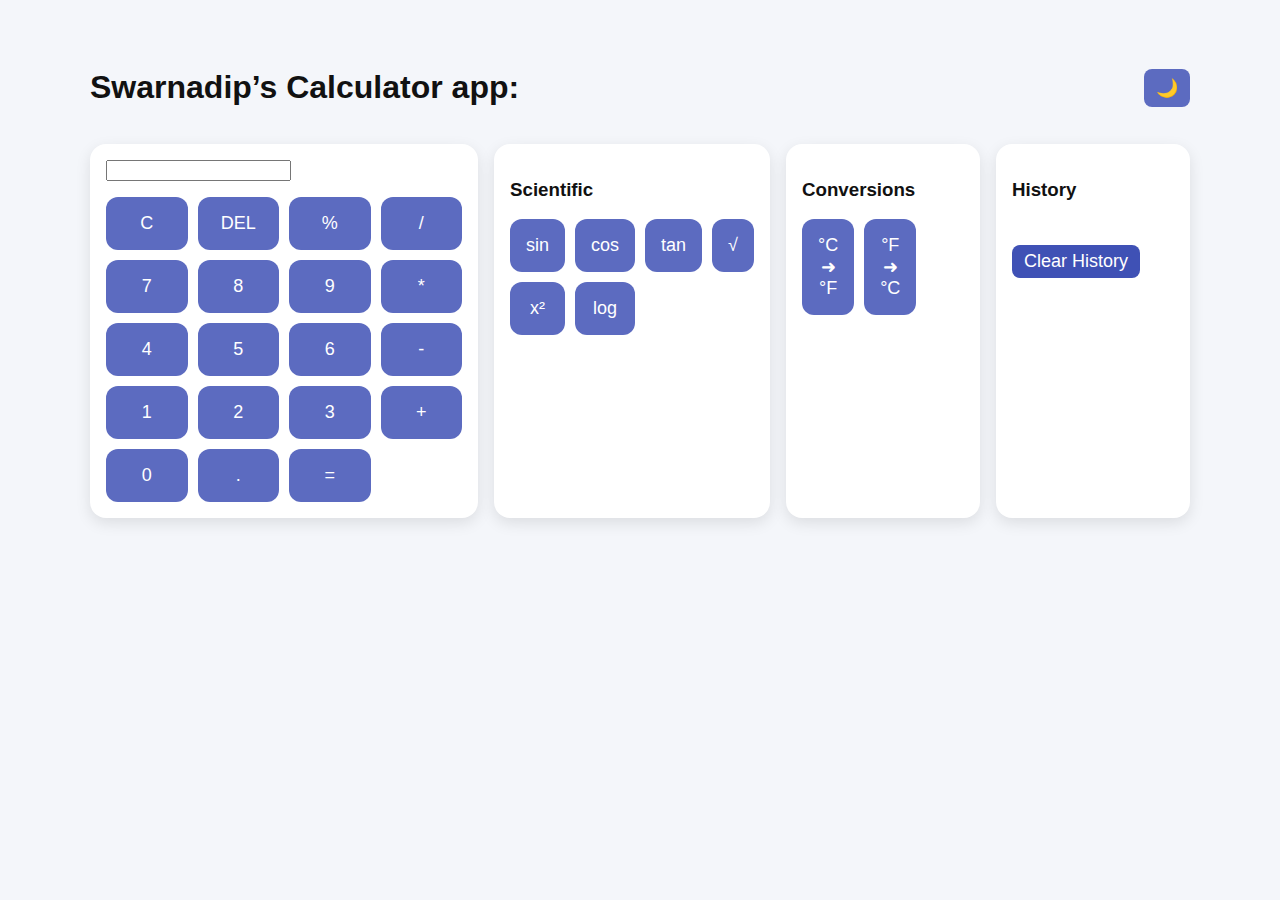
<file: Calculator/index.html>
<!DOCTYPE html>
<html lang="en">
<head>
  <meta charset="UTF-8">
  <meta name="viewport" content="width=device-width, initial-scale=1.0">
  <title>Swarnadip’s Modern Calculator</title>
  <link rel="stylesheet" href="style.css">
</head>
<body>
  <div class="calculator-wrapper">
    <header>
      <h1>Swarnadip’s Calculator app:</h1>
      <button id="theme-toggle">🌙</button>
    </header>

    <main class="calculator-grid">
      <!-- Standard Calculator -->
      <section class="panel calculator">
        <input type="text" id="display" readonly>
        <div class="buttons" id="standard-buttons"></div>
      </section>

      <!-- Scientific Calculator -->
      <section class="panel scientific">
        <h3>Scientific</h3>
        <div class="buttons" id="scientific-buttons"></div>
      </section>

      <!-- Conversion Panel -->
      <section class="panel conversion">
        <h3>Conversions</h3>
        <div class="buttons" id="conversion-buttons"></div>
      </section>

      <!-- History -->
      <section class="panel history">
        <h3>History</h3>
        <ul id="history-list"></ul>
        <button id="clear-history">Clear History</button>
      </section>
    </main>
  </div>

  <script src="script.js"></script>
</body>
</html>
</file>
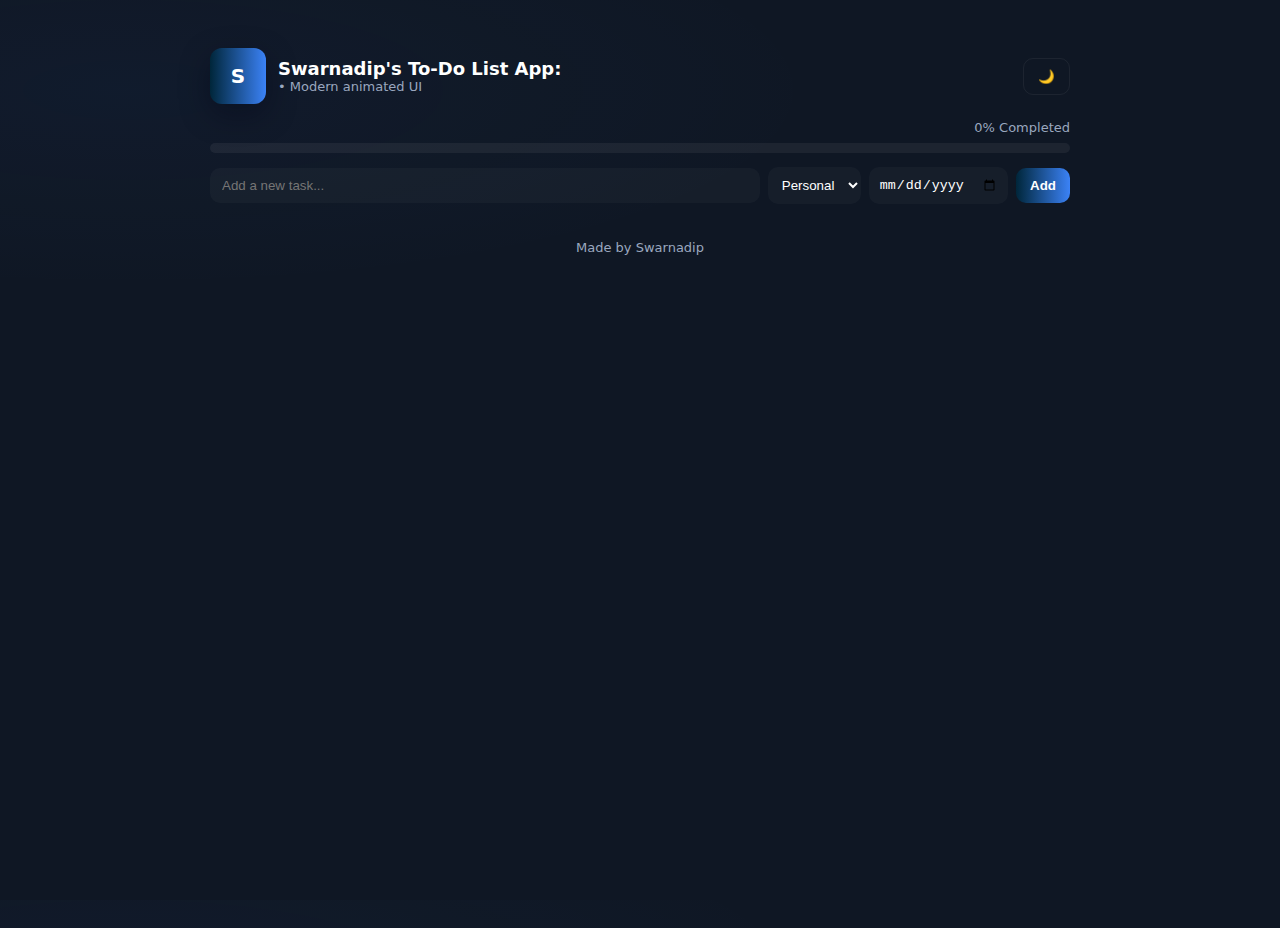
<file: To Do List/index.html>
<!doctype html>
<html lang="en">
<head>
  <meta charset="utf-8" />
  <meta name="viewport" content="width=device-width,initial-scale=1" />
  <title>Swarnadip's To-Do List App:</title>
  <link rel="stylesheet" href="style.css" />
</head>
<body>
  <div class="app">

    <header class="header">
      <div class="brand">
        <div class="logo">S</div>
        <div>
          <h1>Swarnadip's To-Do List App:</h1>
          <p class="subtitle"> • Modern animated UI</p>
        </div>
      </div>
      <button id="themeToggle" class="btn secondary" title="Toggle theme">🌙</button>
    </header>

    <!-- Progress -->
    <section class="progress-section">
      <div class="progress-row">
        <div id="progressText">0 of 0 tasks completed</div>
      </div>
      <div class="progress-bar-bg">
        <div id="progressBar" class="progress-bar"></div>
      </div>
    </section>

    <!-- Input -->
    <section class="input-area">
      <input id="taskInput" type="text" placeholder="Add a new task..." />
      <select id="categorySelect">
        <option value="Personal">Personal</option>
        <option value="Work">Work</option>
        <option value="Study">Study</option>
        <option value="Other">Other</option>
      </select>
      <input id="dueDate" type="date" />
      <button id="addBtn" class="btn">Add</button>
    </section>

    <!-- Tasks -->
    <main>
      <ul id="taskList" class="task-list" aria-live="polite"></ul>
    </main>

    <footer class="footer">Made  by Swarnadip</footer>
  </div>

  <script src="script.js"></script>
</body>
</html>
</file>
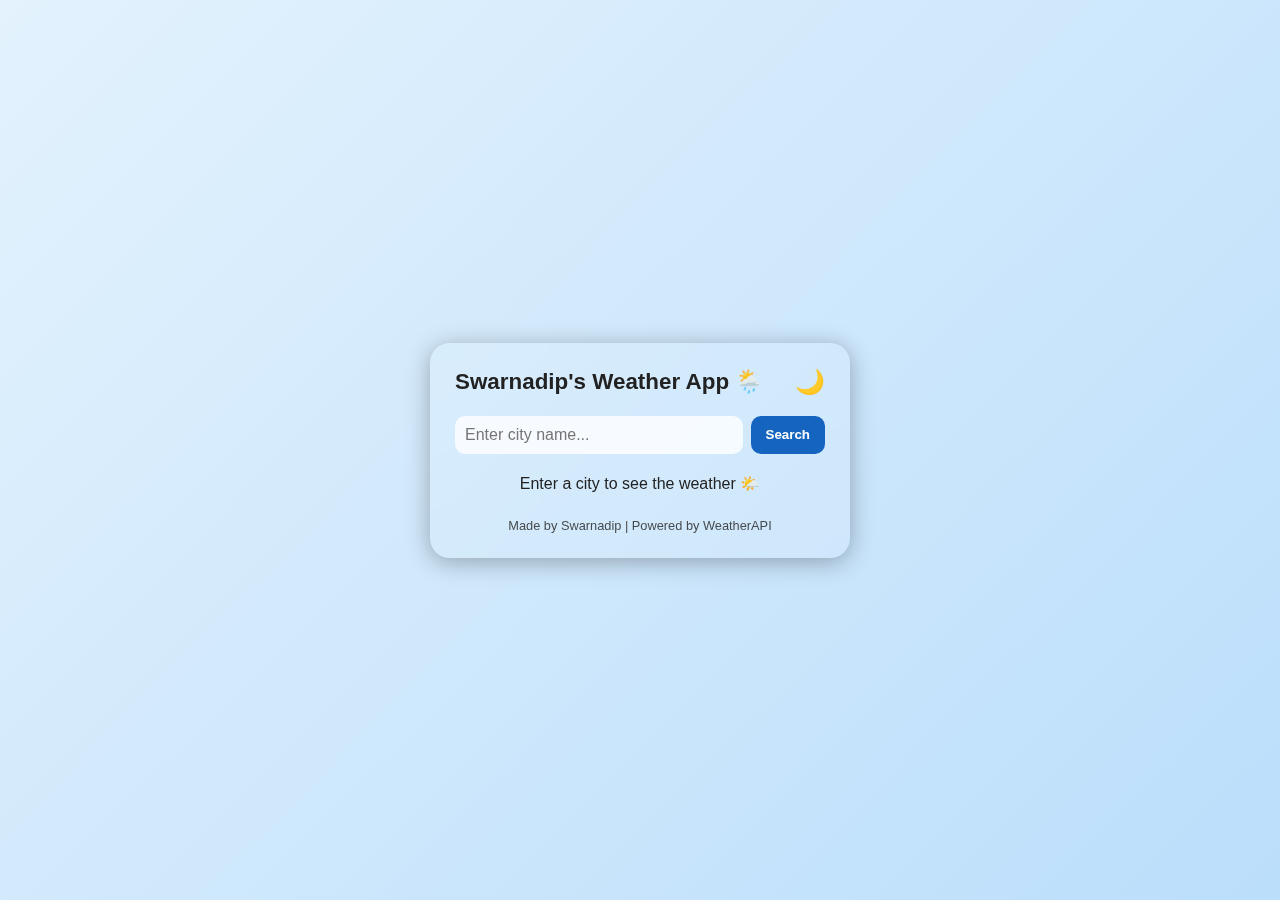
<file: weather app/index.html>
<!DOCTYPE html>
<html lang="en">
<head>
  <meta charset="UTF-8" />
  <meta name="viewport" content="width=device-width, initial-scale=1.0" />
  <title>Swarnadip's Weather App</title>
  <link rel="stylesheet" href="style.css" />
</head>
<body class="light">
  <div class="container">
    <header>
      <h1>Swarnadip's Weather App 🌦️</h1>
      <button id="themeToggle">🌙</button>
    </header>

    <section class="search-section">
      <input type="text" id="locationInput" placeholder="Enter city name..." />
      <button id="searchBtn">Search</button>
    </section>

    <section id="weatherResult" class="weather-info">
      <p>Enter a city to see the weather 🌤️</p>
    </section>

    <footer>
      <p>Made by Swarnadip | Powered by WeatherAPI</p>
    </footer>
  </div>

  <script src="script.js"></script>
</body>
</html>
</file>
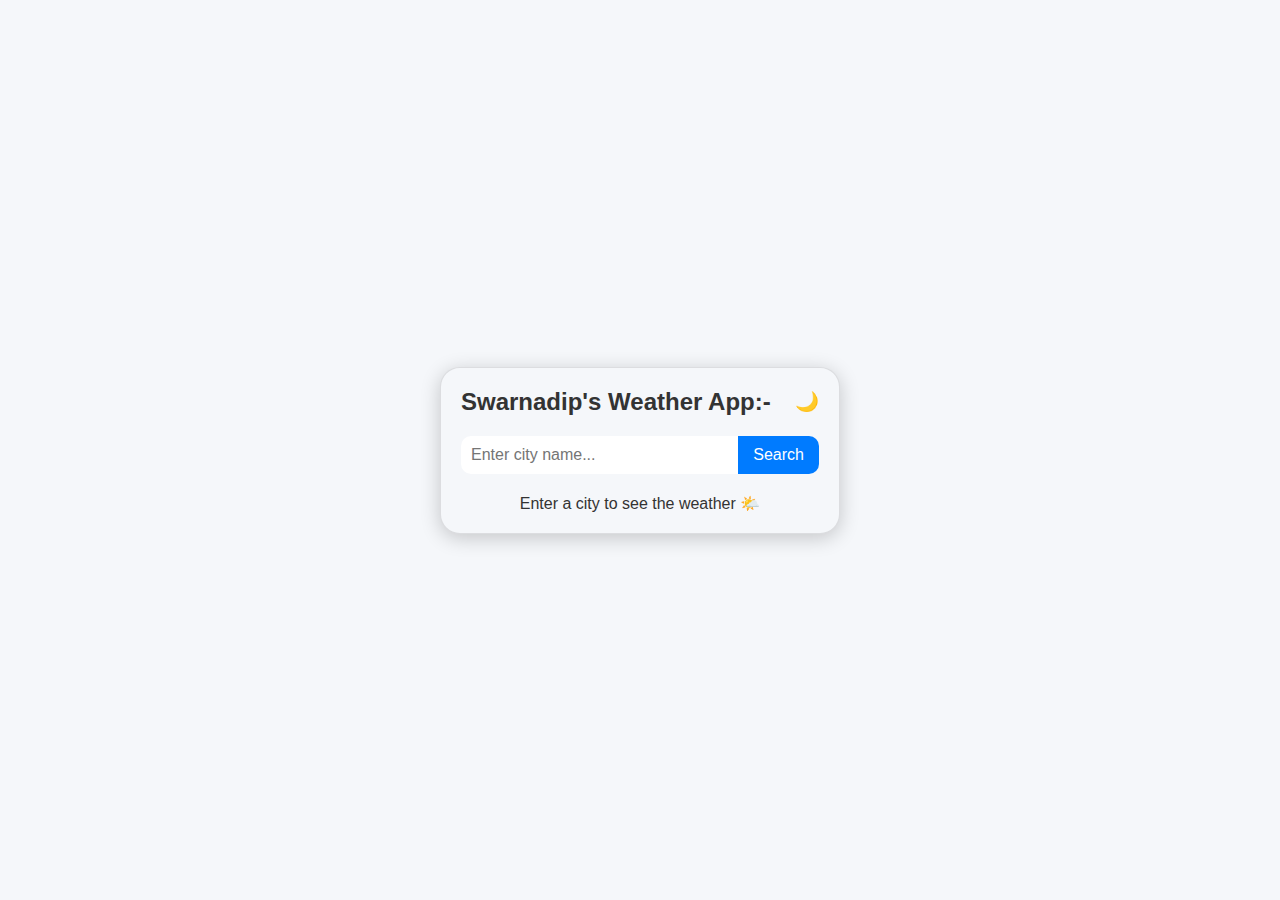
<file: Swarnadip's_weather.html>
<!DOCTYPE html>
<html lang="en">
<head>
  <meta charset="UTF-8" />
  <meta name="viewport" content="width=device-width, initial-scale=1.0"/>
  <title>Swarnadip's Weather App</title>
  <style>
    /* Basic Reset */
    * {
      margin: 0;
      padding: 0;
      box-sizing: border-box;
      font-family: "Poppins", sans-serif;
    }

    body {
      min-height: 100vh;
      display: flex;
      align-items: center;
      justify-content: center;
      padding: 20px;
      transition: background 0.3s, color 0.3s;
    }

    body.light {
      background: #f5f7fa;
      color: #333;
    }

    body.dark {
      background: #1c1c1e;
      color: #f5f5f5;
    }

    .container {
      width: 100%;
      max-width: 400px;
      padding: 20px;
      border-radius: 20px;
      box-shadow: 0 4px 20px rgba(0,0,0,0.2);
      background: inherit;
      border: 1px solid rgba(0,0,0,0.1);
    }

    .header {
      display: flex;
      justify-content: space-between;
      align-items: center;
    }

    .header h1 {
      font-size: 1.5rem;
    }

    .theme-toggle {
      cursor: pointer;
      border: none;
      background: none;
      font-size: 1.2rem;
    }

    .search-box {
      margin: 20px 0;
      display: flex;
    }

    .search-box input {
      flex: 1;
      padding: 10px;
      border-radius: 10px 0 0 10px;
      border: none;
      outline: none;
      font-size: 1rem;
    }

    .search-box button {
      padding: 10px 15px;
      border-radius: 0 10px 10px 0;
      border: none;
      cursor: pointer;
      background: #007bff;
      color: #fff;
      font-size: 1rem;
      transition: 0.3s;
    }

    .search-box button:hover {
      background: #0056b3;
    }

    .weather-info {
      text-align: center;
      margin-top: 20px;
    }

    .weather-info img {
      width: 80px;
    }

    .temperature {
      font-size: 2rem;
      font-weight: bold;
      margin: 10px 0;
    }

    .details {
      margin-top: 15px;
      display: grid;
      grid-template-columns: 1fr 1fr;
      gap: 15px;
      font-size: 0.9rem;
    }

    .detail-box {
      padding: 10px;
      border-radius: 10px;
      background: rgba(0,0,0,0.05);
      text-align: center;
    }

    body.dark .detail-box {
      background: rgba(255,255,255,0.1);
    }

    @media (max-width: 500px) {
      .container {
        padding: 15px;
      }
      .temperature {
        font-size: 1.5rem;
      }
    }
  </style>
</head>
<body class="light">
  <div class="container">
    <div class="header">
      <h1>Swarnadip's Weather App:-</h1>
      <button class="theme-toggle">🌙</button>
    </div>

    <div class="search-box">
      <input type="text" id="locationInput" placeholder="Enter city name...">
      <button onclick="getWeather()">Search</button>
    </div>

    <div id="weatherResult" class="weather-info">
      <p>Enter a city to see the weather 🌤️</p>
    </div>
  </div>

  <script>
    const apiKey = "9edab4ce34ff48d4ab1152759250410";
    const resultDiv = document.getElementById("weatherResult");
    const themeToggle = document.querySelector(".theme-toggle");
    const body = document.body;

    async function getWeather() {
      const location = document.getElementById("locationInput").value;
      if (!location) {
        resultDiv.innerHTML = "<p>Please enter a location ❗</p>";
        return;
      }

      try {
        const url = `http://api.weatherapi.com/v1/current.json?key=${apiKey}&q=${location}&aqi=yes`;
        const res = await fetch(url);
        if (!res.ok) throw new Error("City not found");
        const data = await res.json();

        resultDiv.innerHTML = `
          <h2>${data.location.name}, ${data.location.country}</h2>
          <img src="https:${data.current.condition.icon}" alt="Weather Icon"/>
          <div class="temperature">${data.current.temp_c}°C</div>
          <p>${data.current.condition.text}</p>
          <div class="details">
            <div class="detail-box">
              🌬️ Wind: ${data.current.wind_kph} kph
            </div>
            <div class="detail-box">
              💧 Humidity: ${data.current.humidity}%
            </div>
            <div class="detail-box">
              🌡️ Feels Like: ${data.current.feelslike_c}°C
            </div>
            <div class="detail-box">
              🌍 AQI: ${data.current.air_quality["pm2_5"].toFixed(1)} µg/m³
            </div>
          </div>
        `;
      } catch (error) {
        resultDiv.innerHTML = `<p style="color:red;">${error.message}</p>`;
      }
    }

    // Theme toggle
    themeToggle.addEventListener("click", () => {
      if (body.classList.contains("light")) {
        body.classList.remove("light");
        body.classList.add("dark");
        themeToggle.textContent = "☀️";
      } else {
        body.classList.remove("dark");
        body.classList.add("light");
        themeToggle.textContent = "🌙";
      }
    });
  </script>
</body>
</html>
</file>
<file: Calculator/style.css>
:root {
  --bg-light: #f4f6fa;
  --bg-dark: #121212;
  --text-light: #111;
  --text-dark: #f1f1f1;
  --accent: #5c6bc0;
  --accent-hover: #3f51b5;
  --panel-light: #ffffff;
  --panel-dark: #1e1e1e;
}

body {
  font-family: 'Poppins', sans-serif;
  margin: 0;
  padding: 0;
  background: var(--bg-light);
  color: var(--text-light);
  transition: all 0.5s ease;
}

body.dark {
  background: var(--bg-dark);
  color: var(--text-dark);
}

.calculator-wrapper {
  max-width: 1100px;
  margin: 2rem auto;
  padding: 1rem;
}

header {
  display: flex;
  justify-content: space-between;
  align-items: center;
  margin-bottom: 1rem;
}

#theme-toggle {
  padding: 8px 12px;
  border: none;
  border-radius: 8px;
  background: var(--accent);
  color: white;
  cursor: pointer;
  transition: 0.3s;
}

#theme-toggle:hover { transform: scale(1.1); }

.calculator-grid {
  display: grid;
  grid-template-columns: 2fr 1fr 1fr 1fr;
  gap: 1rem;
}

.panel {
  background: var(--panel-light);
  border-radius: 16px;
  padding: 1rem;
  box-shadow: 0 5px 15px rgba(0,0,0,0.1);
  transition: all 0.4s ease;
}

body.dark .panel {
  background: var(--panel-dark);
}

.display input {
  width: 100%;
  height: 60px;
  font-size: 26px;
  padding: 10px;
  border-radius: 12px;
  border: none;
  text-align: right;
  background: rgba(0,0,0,0.05);
  color: inherit;
  transition: all 0.3s ease;
}

.buttons {
  display: grid;
  grid-template-columns: repeat(4, 1fr);
  gap: 10px;
  margin-top: 1rem;
}

button {
  padding: 16px;
  border-radius: 12px;
  font-size: 18px;
  border: none;
  cursor: pointer;
  background: var(--accent);
  color: white;
  transition: transform 0.2s ease, background 0.3s ease;
}

button:hover {
  transform: scale(1.05);
  background: var(--accent-hover);
}

.history ul {
  max-height: 300px;
  overflow-y: auto;
  list-style: none;
  padding: 0;
}

.history li {
  padding: 0.3rem 0.5rem;
  border-bottom: 1px solid rgba(0,0,0,0.1);
}

#clear-history {
  margin-top: 10px;
  padding: 6px 12px;
  border-radius: 8px;
  border: none;
  cursor: pointer;
  background: var(--accent-hover);
  color: white;
}

@media (max-width: 1000px) {
  .calculator-grid { grid-template-columns: 1fr; }
}
</file>
<file: To Do List/style.css>
:root{
  --deep-blue: #00263a;
  --light-blue: #3b82f6;
  --grey: #9aa7bf;
  --white: #ffffff;
  --black: #0b0b0d;
  --card-dark: #0f1724;
  --card-light: #f8fbff;
  --accent-grad: linear-gradient(90deg, var(--deep-blue), var(--light-blue));
  --transition: 0.45s;
}

/* Reset + base */
*{box-sizing:border-box}
html,body{height:100%;margin:0;font-family:Inter,system-ui,-apple-system,"Segoe UI",Roboto,Helvetica,Arial}
body{background:radial-gradient(700px 200px at 10% 10%, rgba(59,130,246,0.04), transparent), var(--card-dark); color:var(--white); transition: background var(--transition), color var(--transition)}
.app{max-width:900px;margin:28px auto;padding:20px;}

/* Light theme */
body.theme-light{
  background: linear-gradient(180deg,#eef6ff,#f8fbff);
  color:#0b1220;
}

/* Header */
.header{display:flex;justify-content:space-between;align-items:center;gap:12px}
.brand{display:flex;gap:12px;align-items:center}
.logo{width:56px;height:56px;border-radius:12px;background:var(--accent-grad);display:flex;align-items:center;justify-content:center;font-weight:800;color:var(--white);font-size:20px;box-shadow:0 10px 30px rgba(2,6,23,0.4)}
.header h1{margin:0;font-size:18px}
.subtitle{margin:0;color:var(--grey);font-size:13px}

/* Buttons */
.btn{padding:10px 14px;border-radius:10px;border:none;cursor:pointer;background:var(--accent-grad);color:var(--white);font-weight:700;transition:transform .12s,box-shadow .12s}
.btn.secondary{background:transparent;border:1px solid rgba(255,255,255,0.06);color:var(--white)}
body.theme-light .btn.secondary{color:#0b1220;border-color:rgba(0,0,0,0.08)}
.btn:active{transform:translateY(1px)}

/* Progress */
.progress-section{margin-top:16px;margin-bottom:14px}
.progress-row{display:flex;justify-content:flex-end}
#progressText{color:var(--grey);font-size:13px}
.progress-bar-bg{height:10px;background:rgba(255,255,255,0.06);border-radius:12px;overflow:hidden;margin-top:8px}
body.theme-light .progress-bar-bg{background:#e6eefc}
.progress-bar{height:10px;width:0%;background:linear-gradient(90deg,#3b82f6,#00a3ff);transition:width .5s cubic-bezier(.2,.9,.2,1)}

/* Input area */
.input-area{display:flex;gap:8px;margin-top:12px;flex-wrap:wrap;align-items:center}
#taskInput{flex:1;padding:10px 12px;border-radius:10px;border:none;background:rgba(255,255,255,0.03);color:inherit;outline:none}
#categorySelect,#dueDate{padding:10px;border-radius:10px;border:none;background:rgba(255,255,255,0.03);color:inherit}
#addBtn{padding:10px 14px;border-radius:10px;}

/* Tasks list */
.task-list{list-style:none;padding:0;margin-top:18px;display:flex;flex-direction:column;gap:10px}
.task-item{display:flex;flex-direction:column;background:linear-gradient(180deg, rgba(255,255,255,0.02), transparent);padding:12px;border-radius:12px;border:1px solid rgba(255,255,255,0.03);transition:transform .12s,box-shadow .12s}
body.theme-light .task-item{background:#fff;border:1px solid rgba(12,18,33,0.06);box-shadow:0 6px 20px rgba(99,102,241,0.04)}
.task-row{display:flex;justify-content:space-between;align-items:center;gap:10px}
.task-left{display:flex;gap:12px;align-items:center}
.task-title{font-weight:700}
.task-meta{color:var(--grey);font-size:13px;margin-top:8px}
.task-actions{display:flex;gap:8px;margin-left:auto;align-items:center}

/* small buttons */
.icon-btn{background:transparent;border:none;color:var(--light-blue);cursor:pointer;font-size:16px;padding:6px;border-radius:8px}
.icon-btn:hover{background:rgba(255,255,255,0.02)}
body.theme-light .icon-btn{color:var(--deep-blue)}

/* completed */
.completed .task-title{opacity:0.6;text-decoration:line-through}
.completed{opacity:0.8}

/* animations (Framer-like) */
.fade-in{animation:fadeIn 560ms cubic-bezier(.22,1,.36,1)}
.fade-out{animation:fadeOut 420ms cubic-bezier(.55,.06,.68,.19) forwards}

@keyframes fadeIn{
  0%{opacity:0;transform:translateY(8px) scale(.98)}
  60%{transform:translateY(-4px) scale(1.02);opacity:1}
  100%{transform:translateY(0) scale(1)}
}
@keyframes fadeOut{
  0%{opacity:1;transform:scale(1)}
  100%{opacity:0;transform:scale(.7) translateY(-6px)}
}

/* Responsive */
@media (max-width:720px){
  .input-area{gap:6px}
  #categorySelect,#dueDate{flex-basis:120px}
  .logo{width:48px;height:48px}
}
.footer{margin-top:18px;color:var(--grey);text-align:center;font-size:13px}
</file>
<file: weather app/style.css>
/* Reset and base styles */
* {
  margin: 0;
  padding: 0;
  box-sizing: border-box;
  font-family: "Poppins", sans-serif;
}

body {
  display: flex;
  align-items: center;
  justify-content: center;
  min-height: 100vh;
  transition: background 0.4s, color 0.4s;
}

body.light {
  background: linear-gradient(135deg, #e3f2fd, #bbdefb);
  color: #222;
}

body.dark {
  background: linear-gradient(135deg, #0a0a0a, #002244);
  color: #f5f5f5;
}

.container {
  width: 90%;
  max-width: 420px;
  padding: 25px;
  border-radius: 20px;
  text-align: center;
  background: rgba(255, 255, 255, 0.1);
  backdrop-filter: blur(10px);
  box-shadow: 0 4px 25px rgba(0, 0, 0, 0.3);
}

header {
  display: flex;
  justify-content: space-between;
  align-items: center;
}

header h1 {
  font-size: 1.4rem;
}

#themeToggle {
  background: none;
  border: none;
  font-size: 1.5rem;
  cursor: pointer;
}

.search-section {
  display: flex;
  margin: 20px 0;
  gap: 8px;
}

.search-section input {
  flex: 1;
  padding: 10px;
  border-radius: 10px;
  border: none;
  font-size: 1rem;
  outline: none;
  background: rgba(255, 255, 255, 0.8);
  transition: 0.3s;
}

body.dark .search-section input {
  background: rgba(255, 255, 255, 0.1);
  color: white;
}

.search-section button {
  padding: 10px 15px;
  border: none;
  border-radius: 10px;
  background: #1565c0;
  color: white;
  font-weight: bold;
  cursor: pointer;
  transition: 0.3s;
}

.search-section button:hover {
  background: #003c8f;
}

.weather-info {
  margin-top: 20px;
  text-align: center;
}

.weather-info img {
  width: 80px;
  margin-top: 10px;
}

.temperature {
  font-size: 2rem;
  font-weight: bold;
  margin: 10px 0;
}

.details {
  display: grid;
  grid-template-columns: repeat(2, 1fr);
  gap: 10px;
  margin-top: 20px;
}

.detail-box {
  background: rgba(255, 255, 255, 0.15);
  border-radius: 10px;
  padding: 10px;
  font-size: 0.9rem;
}

body.dark .detail-box {
  background: rgba(0, 0, 0, 0.4);
}

footer {
  margin-top: 25px;
  font-size: 0.8rem;
  opacity: 0.8;
}

@media (max-width: 480px) {
  header h1 {
    font-size: 1.1rem;
  }
  .temperature {
    font-size: 1.5rem;
  }
  .search-section input {
    font-size: 0.9rem;
  }
}
</file>
